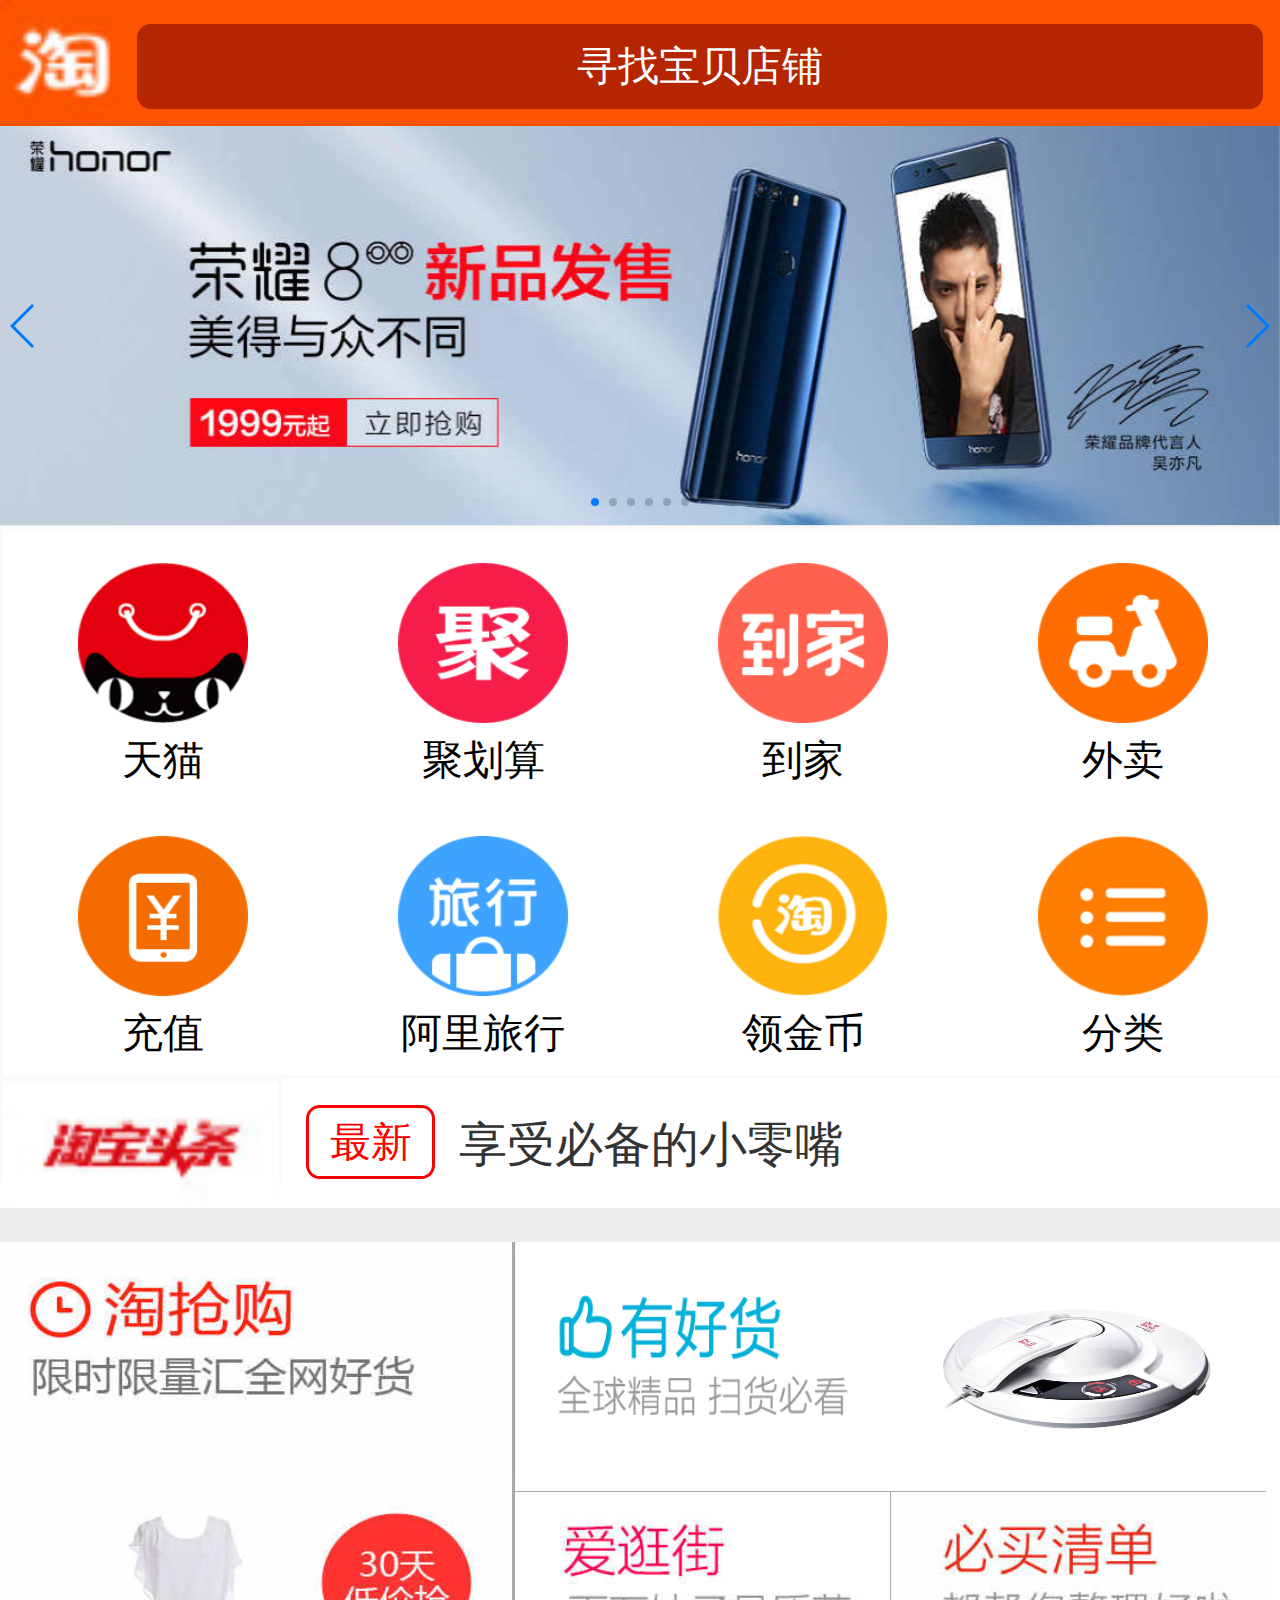
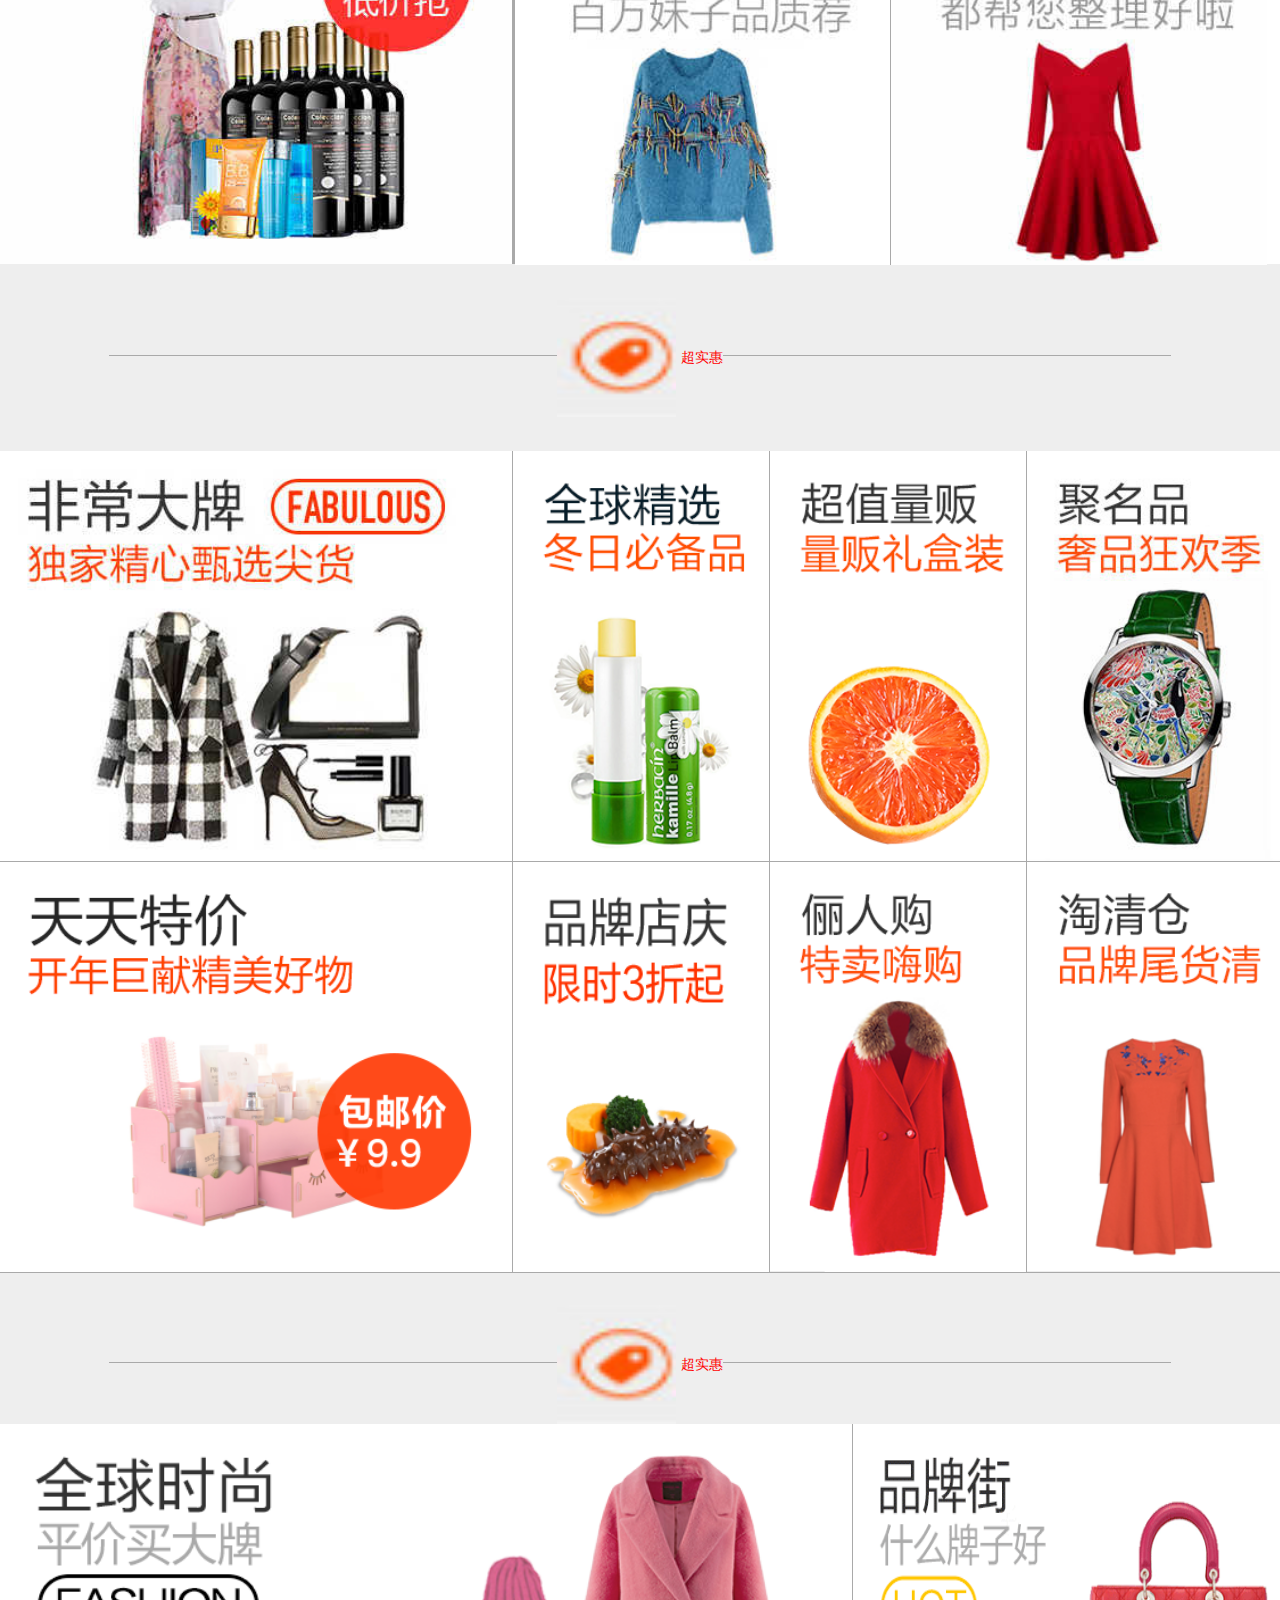
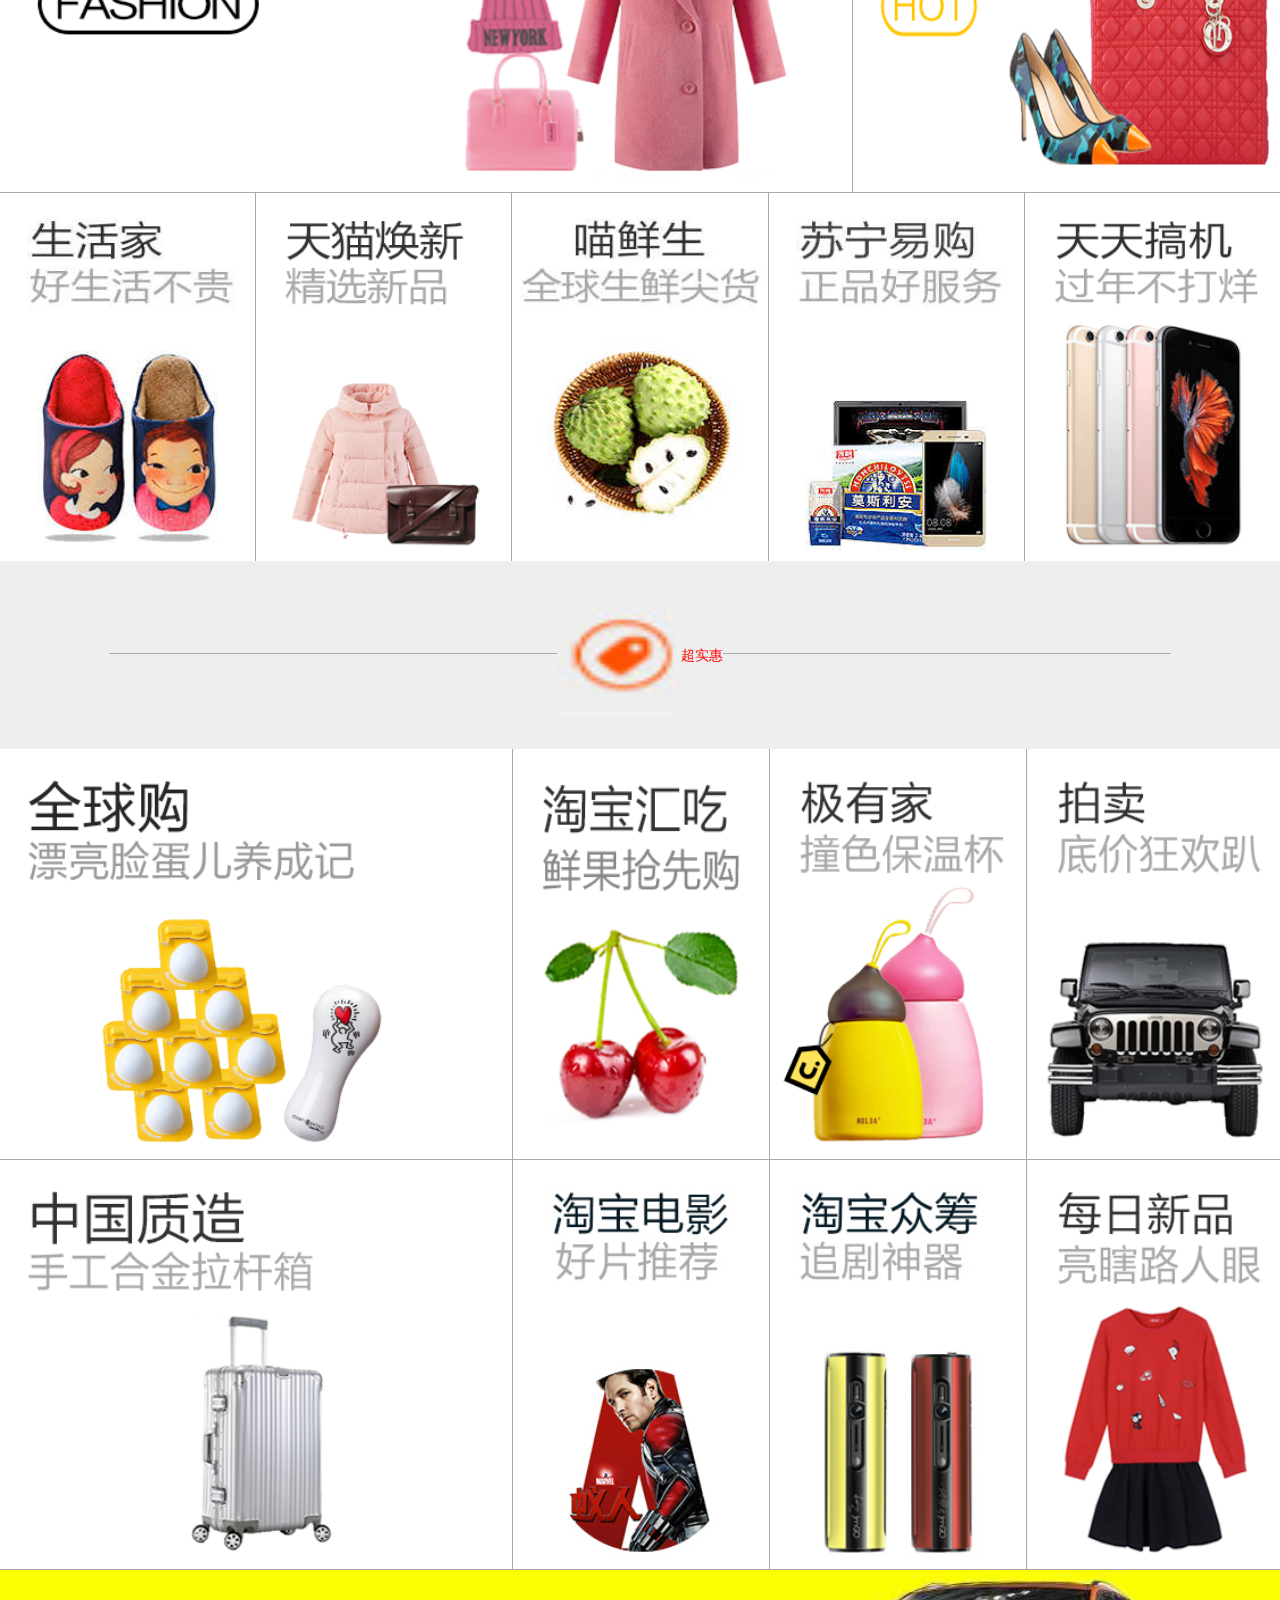
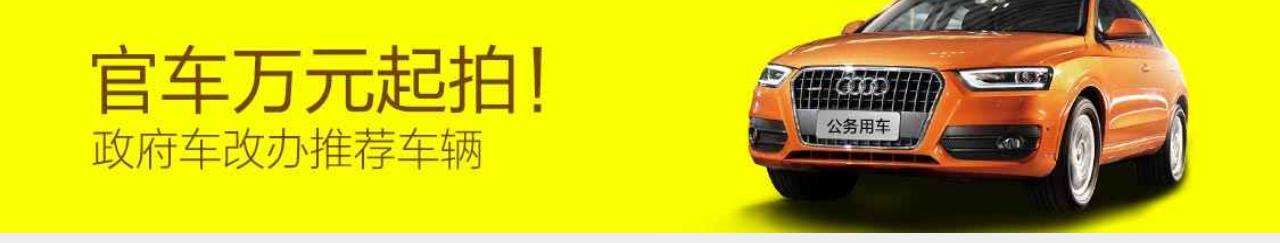
<file: taobaoshouji/index.html>
<!DOCTYPE html>
<html>
	<head>
		<meta charset="utf-8" />
		<meta name="viewport" content="width=device-width,initial-scale=1.0,user-scalable=no" />
		<title></title>
		<link rel="stylesheet" type="text/css" href="css/new_file.css"/>
		<link rel="stylesheet" type="text/css" href="css/swiper-3.3.1.min.css"/>
	</head>
	<body>
	<body>
		<header class="head">
			<img class="pull-left" src="images/a_03.png"/>
			<input class="pull-left"  type="text" value="寻找宝贝店铺" />
		</header>
		<div class="banner swiper-container">
			<div class="swiper-wrapper">
		        <div class="swiper-slide">
		            <img src="img/1.jpg">
		        </div>
		        <div class="swiper-slide">
		            <img src="img/2.jpg">
		        </div>
		        <div class="swiper-slide">
		            <img src="img/3.jpg">
		        </div>
		        <div class="swiper-slide">
		            <img src="img/4.jpg">
		        </div>
		        <div class="swiper-slide">
		            <img src="img/5.jpg">
		        </div>
		        <div class="swiper-slide">
		            <img src="img/6.jpg">
		        </div>
   			 </div>
   			  <div class="swiper-pagination"></div>
				<div class="swiper-button-prev"></div>
				<div class="swiper-button-next"></div>
		</div>
		<div class="nav">
			<div class="nav-top">
				<ul>
					<li>
						<a href="#">
						<img src="images/r1.png"/>
						</a>
						<p>天猫</p>
					</li>
					<li>
						<a href="#">
						<img src="images/r2.png"/>
						</a>
						<p>聚划算</p>
					</li>
					<li>
						<a href="#">
						<img src="images/r3.png"/>
						</a>
						<p>到家</p>
					</li>
					<li>
						<a href="#">
						<img src="images/r4.png"/>
						</a>
						<p>外卖</p>
					</li>
					<li>
						<a href="#">
						<img src="images/r5.png"/>
						</a>
						<p>充值</p>
					</li>
					<li>
						<a href="#">
						<img src="images/r6.png"/>
						</a>
						<p>阿里旅行</p>
					</li>
					<li>
						<a href="#">
						<img src="images/r7.png"/>
						</a>
						<p>领金币</p>
					</li>
					<li>
						<a href="#">
						<img src="images/r8.png"/>
						</a>
						<p>分类</p>
					</li>
				</ul>
			</div>
			<div class="nav-bottom">				
				<div class="nav-bottom-l pull-left">
					<img src="images/c_08.png"/>
				</div>
				<div class="nav-bottom-r pull-left">
					<span class="pull-left">最新</span>
					<a class="pull-left" href="#">享受必备的小零嘴</a>
				</div>
			</div>
		</div>
		<div class="buy">
			<div class="buy-left pull-left">
				<img src="images/q.jpg"/>
			</div>
			<div class="buy-right pull-left">
				<div class="but-right-t">
					<img src="images/q1.png"/>
					<img src="images/q2.jpg"/>
				</div>
				<div class="but-right-b">
					<img src="images/q3.jpg"/>
					<img src="images/q4.jpg"/>
				</div>
			</div>
		</div>
		<div class="mid">
			<div class="mid-left">
				
			</div>
			<img src="images/w_09.png"/>
			<span>超实惠</span>
			<div class="mid-right">
				
			</div>
		</div>
		<div class="brand">
			<div class="brand-top">
				<img src="images/p1.jpg"/>
				<img src="images/p3.png"/>
				<img src="images/p4.png"/>
				<img src="images/p5.png"/>
			</div>
			<div class="brand-top">
				<img src="images/p2.png"/>
				<img src="images/p6.png"/>
				<img src="images/p7.png"/>
				<img src="images/p8.png"/>
			</div>
		</div>
		<div class="mid">
			<div class="mid-left">
				
			</div>
			<img src="images/w_09.png"/>
			<span>超实惠</span>
			<div class="mid-right">
				
			</div>
		</div>
		<div class="good">
			<div class="good-top">
				<img src="images/n1.png"/>
				<img src="images/n2.png"/>
			</div>
			<div class="good-bottom">
				<img src="images/n3.jpg"/>
				<img src="images/n4.png"/>				
				<img src="images/n5.jpg"/>
				<img src="images/n6.jpg"/>
				<img src="images/n7.png"/>
			</div>
		</div>
		<div class="mid">
			<div class="mid-left">
				
			</div>
			<img src="images/w_09.png"/>
			<span>超实惠</span>
			<div class="mid-right">
				
			</div>
		</div>
		<div class="brand">
			<div class="brand-top">
				<img src="images/m1.png"/>
				<img src="images/m2.png"/>
				<img src="images/m3.png"/>
				<img src="images/m4.png"/>
			</div>
			<div class="brand-top">
				<img src="images/m5.png"/>
				<img src="images/m6.png"/>
				<img src="images/m7.png"/>
				<img src="images/m8.png"/>
			</div>
			<div class="car">
				<img src="images/che.jpg"/>
			</div>
		</div>
		<script src="js/swiper-3.3.1.min.js"></script>
		<script src="js/jquery-3.0.0.js"></script>
	<script>
        window.onload = function () {
            document.documentElement.style.fontSize = innerWidth/10  +"px";
            window.addEventListener("resize",function(){
                document.documentElement.style.fontSize = innerWidth/10  + "px";
            },false)
        }
		var mySwiper = new Swiper('.swiper-container',{
			effect : 'cube',
			cube:{
				shadow:false
			},
	       autoplay: 1500,   //自动轮播参数
	       pagination: '.swiper-pagination',   //分页器class
	       loop:true,   //无限循环
	       nextButton: '.swiper-button-next',
		   prevButton: '.swiper-button-prev'

   			 })
    </script>
	</body>
</html>
</file>
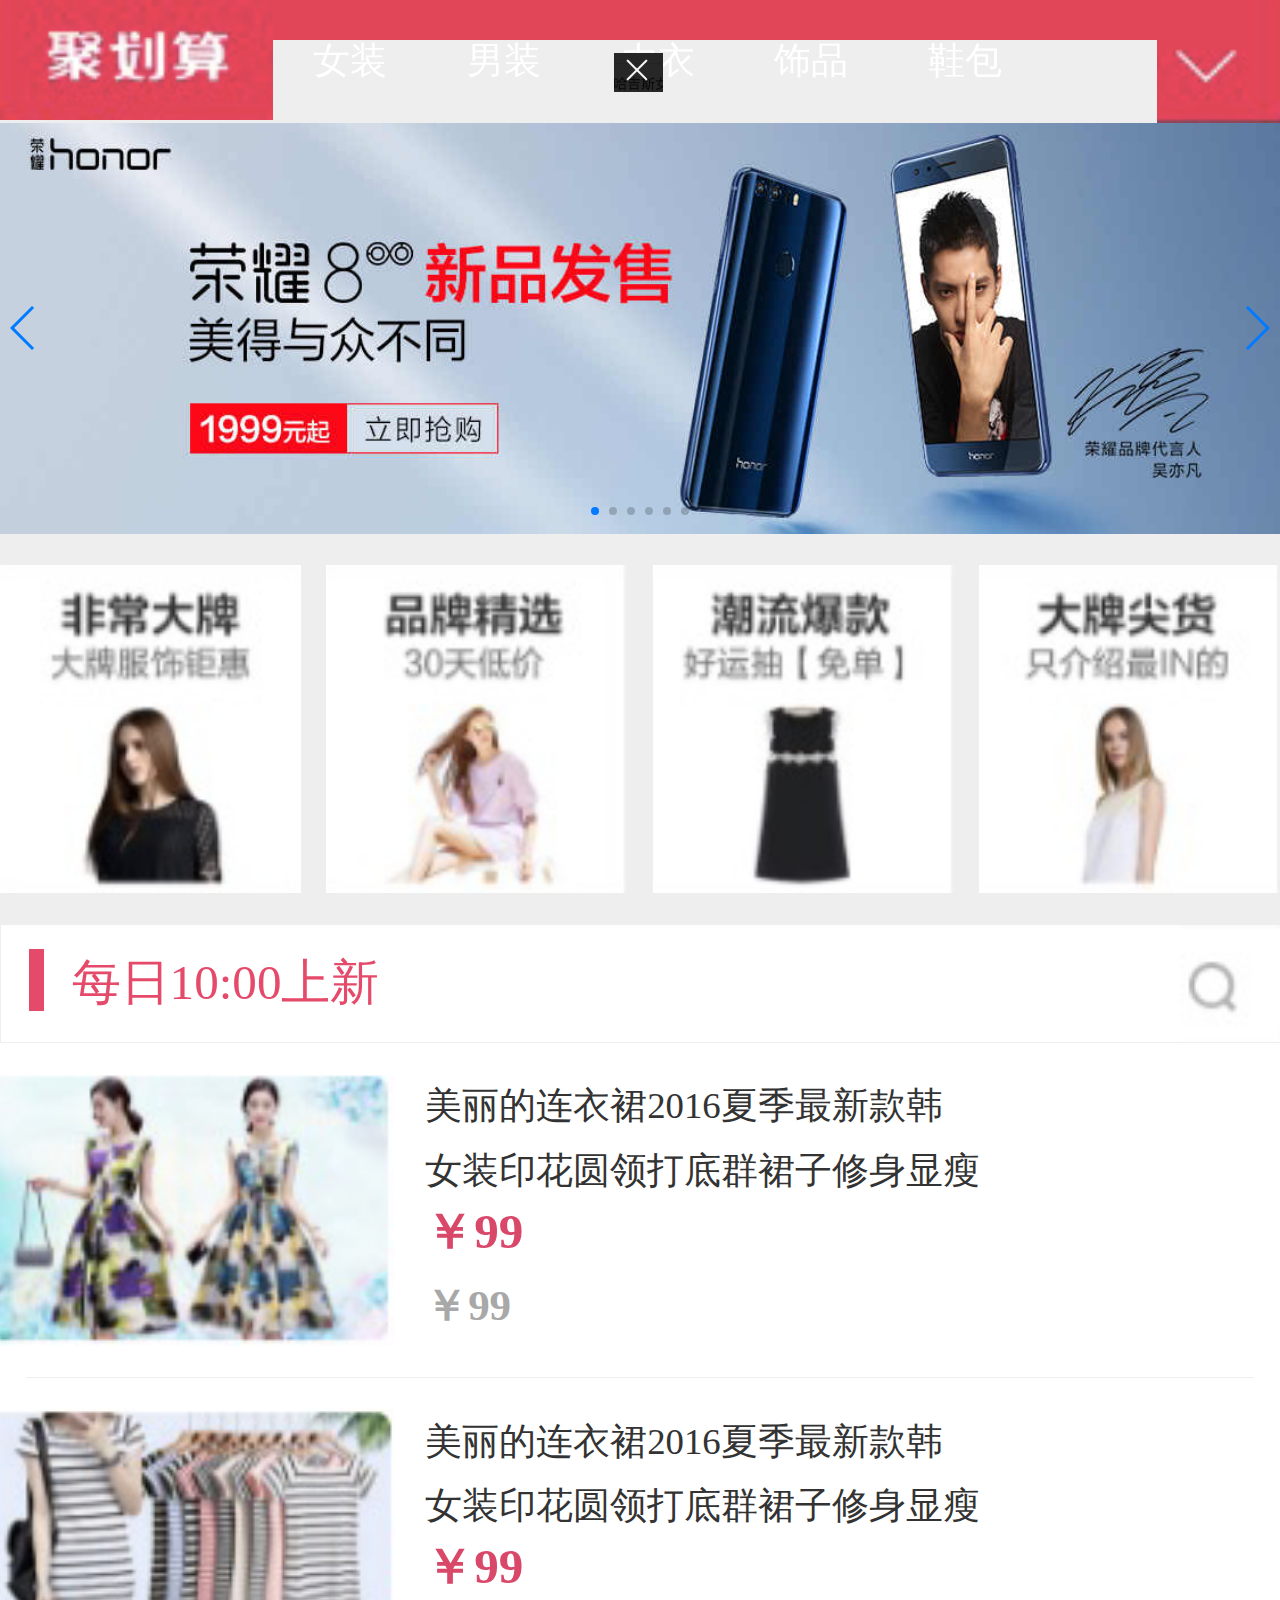
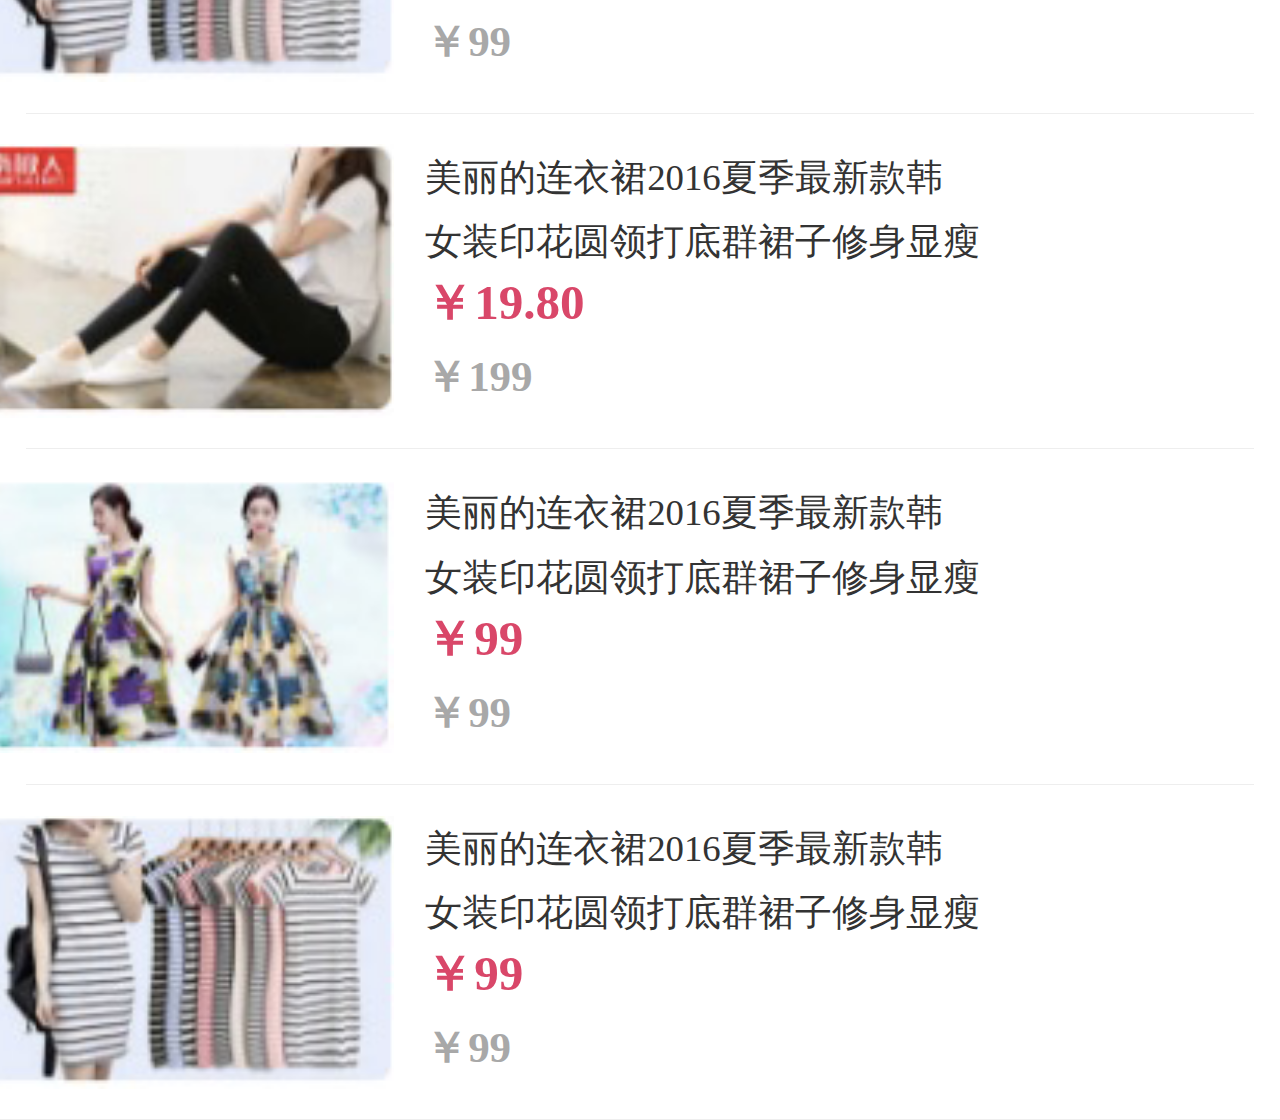
<file: taobaoshouji/聚划算.html>
<!DOCTYPE html>
<html>
	<head>
		<meta charset="UTF-8">
		<meta name="viewport" content="width=device-width,initial-scale=1.0,user-scalable=no" />
		<title></title>
		<link rel="stylesheet" type="text/css" href="css/聚划算.css"/>
		<link rel="stylesheet" type="text/css" href="css/swiper-3.3.1.min.css"/>
	</head>
	<body>
		<div class="slider">
				<ul class="slider-top">
					<li>女装</li>
					<li>男装</li>
					<li>鞋包</li>
					<li>内衣</li>
					<li>饰品</li>
					<li>运动</li>
					<li>美妆</li>
					<li>童装</li>
					<li>食品</li>
					<li>母婴</li>
					<li>百货</li>
					<li>汽车</li>
					<li>家电</li>
					<li>数码</li>
					<li>家装</li>
					<li>家纺</li>
				</ul>
				<ul class="slider-bottom">
					<li>全球精选</li>
					<li>品牌团</li>
					<li>量贩团</li>
					<li>聚名品</li>
					<li>旅游团</li>
					<li>俪人购</li>
					<li>抢优惠</li>
					<li>抽免单</li>
					<li>抢红包</li>
				</ul>
				<div class="picture">
					<img src="images/images/close_03.png"/>
				</div>
				
			</div>
		<div class="fixed">
			
		</div>
		<header class="head">
			<img class="pull-left" src="images/images/jlogo_03.png"/>
			<ul class="ul pull-left">
				<li><a href="#">女装</a></li>
				<li><a href="#">男装</a></li>
				<li><a href="#">内衣</a></li>
				<li><a href="#">饰品</a></li>
				<li><a href="#">鞋包</a></li>
			</ul>
			<img id="dis" src="images/images/jl_03.png"/>
			
		</header>
		<div class="banner swiper-container">
			<div class="swiper-wrapper">
		        <div class="swiper-slide">
		            <img src="img/1.jpg">
		        </div>
		        <div class="swiper-slide">
		            <img src="img/2.jpg">
		        </div>
		        <div class="swiper-slide">
		            <img src="img/3.jpg">
		        </div>
		        <div class="swiper-slide">
		            <img src="img/4.jpg">
		        </div>
		        <div class="swiper-slide">
		            <img src="img/5.jpg">
		        </div>
		        <div class="swiper-slide">
		            <img src="img/6.jpg">
		        </div>
   			 </div>
   			  <div class="swiper-pagination"></div>
				<div class="swiper-button-prev"></div>
				<div class="swiper-button-next"></div>
		</div>
		<div class="list">
			<img src="images/images/j1_03.png"/>
			<img src="images/images/j2_03.png"/>
			<img src="images/images/j3_03.png"/>
			
			<img src="images/images/j4_03.png"/>
		</div>
		<div class="leader">
			<p class="pull-left"></p><p class="pull-left">每日10:00上新</p>
			<img class="pull-right" src="images/images/jsearch_07.png"/>
		</div>
		<ul class="main">
			<li>
				<img class="pull-left" src="images/images/pic1_03.png"/>
				<div class="main-left pull-left">
					<p>美丽的连衣裙2016夏季最新款韩</p>
					<p>女装印花圆领打底群裙子修身显瘦</p>
					<h3>￥99</h3>
					<h4>￥99</h4>
					<div class="shadow">
						
					</div>
				</div>
			</li>
			<li>
				<img class="pull-left" src="images/images/pic2_03.png"/>
				<div class="main-left pull-left">
					<p>美丽的连衣裙2016夏季最新款韩</p>
					<p>女装印花圆领打底群裙子修身显瘦</p>
					<h3>￥99</h3>
					<h4>￥99</h4>
					<div class="shadow">
						
					</div>
				</div>
			</li>
			<li>
				<img class="pull-left" src="images/images/pic3_03.png"/>
				<div class="main-left pull-left">
					<p>美丽的连衣裙2016夏季最新款韩</p>
					<p>女装印花圆领打底群裙子修身显瘦</p>
					<h3>￥19.80</h3>
					<h4>￥199</h4>
					<div class="shadow">
						
					</div>
				</div>
			</li>
			<li>
				<img class="pull-left" src="images/images/pic1_03.png"/>
				<div class="main-left pull-left">
					<p>美丽的连衣裙2016夏季最新款韩</p>
					<p>女装印花圆领打底群裙子修身显瘦</p>
					<h3>￥99</h3>
					<h4>￥99</h4>
					<div class="shadow">
						
					</div>
				</div>
			</li>
			<li>
				<img class="pull-left" src="images/images/pic2_03.png"/>
				<div class="main-left pull-left">
					<p>美丽的连衣裙2016夏季最新款韩</p>
					<p>女装印花圆领打底群裙子修身显瘦</p>
					<h3>￥99</h3>
					<h4>￥99</h4>
					<div class="shadow">
						
					</div>
				</div>
			</li>
		</ul>
		<script src="js/swiper-3.3.1.min.js"></script>
		<script src="js/jquery-3.0.0.js"></script>
		<script>
			window.onload = function () {
            document.documentElement.style.fontSize = innerWidth/10  +"px";
            window.addEventListener("resize",function(){
                document.documentElement.style.fontSize = innerWidth/10  + "px";
            },false)
        }
			
			var mySwiper = new Swiper('.swiper-container',{
	       autoplay: 1500,   //自动轮播参数
	       pagination: '.swiper-pagination',   //分页器class
	       loop:true,   //无限循环
	       nextButton: '.swiper-button-next',
		   prevButton: '.swiper-button-prev'

   			})
			
			var a=true;
			$("#dis").click(function(){
				console.log(10)
				if (a) {
					$(".slider").animate({top:40},1000)
					.css({position:"fixed",top:"40px",left:"0px"});
					a=false;
					
				}else{
					$(".slider").show().animate({top:-1000},1000)
					.css({position:"absolute",top:-1000,left:"0px"});
					a=true;
				}
				
			})
			$(".slider img").click(function(){
				$(".slider").css("top","-1000px");
				a=true;
			})
			
			
			
			
			
//			
//				(function () {
//
//  document.addEventListener('DOMContentLoaded', function () {
//
//      var html = document.documentElement;
//
//      var windowWidth = html.clientWidth;
//
//      html.style.fontSize = windowWidth / 6.4 + 'px';
//      // 等价于html.style.fontSize = windowWidth / 640 * 100 + 'px';
//
// }, false);
//})();

		</script>
		  
	</body>
</html>
</file>
<file: taobaoshouji/css/new_file.css>
*{
	margin: 0;
	padding: 0;
}
body{
	overflow-x: hidden;
	font-size: 0.32rem;
	background: #EEEEEE;
}
.pull-left {
	float: left;
}
.pull-right {
	float: right;
}

.ul {
	list-style: none;
}

.ul li {
	float: left;
}

.ul li a {
	text-decoration: none;
}

.head{
	width:10.0rem;
	height: 0.986667rem;
	line-height: 0.986667rem;
	background: #FE5400;
}
.head img{
	width: 0.906667rem;
	height: 0.96rem;
}
.head input{
    width: 8.8rem;
	height: 0.666667rem;
	color: white;
	text-align: center;
	font-size: 0.32rem;
	background: #B52500;
	border: none;
	border-radius: 0.106667rem;
	margin-top: 0.186667rem;
	margin-left: 0.16rem;
}
.banner{
	width:10.0rem ;
	height: 3.12rem;
}
/*.swiper-container ,.swiper-wrapper,.swiper-slide{
	width:10.0rem ;
	height: 3.12rem;			   
}
.swiper-container,.swiper-wrapper,.swiper-slide img{
	width:10.0rem ;
	height: 3.12rem;			   
}  */
.swiper-container {                          
         width: 100%; 
         /*height: 100%;*/                                        
      }   
 /*.swiper-container img{
 	width: 100%; 
    height: 100%; 
 }                                          */
.banner img{
	width:100%;
	height:100%;
}
.nav{
	width: 10rem;
	height:5.333333rem ;
	background: white;
}
.nav-top{
	width: 10rem;
	height: 4.266667rem;
	border: 0.026667rem solid #F9F9F9;
}
.nav-top ul{
	margin-top: 0.266667rem;
	list-style: none;
	width: 10rem;
	height: 4.266667rem;
	display: flex;
	flex-wrap: wrap;
}
.nav-top ul img{
	width: 1.333333rem;
	height: 1.253333rem;
}
.nav-top ul li{
	width: 2.5rem;
	height: 2.13333335rem;
	text-align: center;
}
.nav-bottom{
	width: 10rem;
	height: 1.04rem;
	
}
.nav-bottom-l{
	width: 2.16rem;
	height: 0.773333rem;
	border: 0.026667rem solid #F9F9F9;

}
.nav-bottom-l img{
	width: 2.16rem;
	height: 0.773333rem;
	margin-top: 0.213333rem;
}
.nav-bottom-r{
	width: 7rem;
	height: 1.04rem;
	line-height: 1.04rem;
}
.nav-bottom-r span{
	display: block;
	width: 0.96rem;
	height: 0.533333rem;
	text-align: center;
	line-height: 0.533333rem;
	border: 0.026667rem solid red;
	color: red;
	border-radius: 0.106667rem;
	margin-top: 0.213333rem;
	margin-left: 0.186667rem;
}
.nav-bottom-r a{
	text-decoration: none;
	color: #333;
	font-size: 0.373333rem;
	margin-left: 0.186667rem;
}
.buy{
	width: 10rem;
	height: 4.853333rem;
	background: white;
	margin-top: 0.266667rem;
}
.buy-left{
	width: 4.0rem;
	height: 4.853333rem;
	border-right: 0.026667rem solid darkgrey;
}
.buy-left img{
	width: 100%;
	height: 100%;
}
.buy-right{
	width: 5.866667rem;
	height: 4.853333rem;
	/*border: 0.026667rem solid black;*/
	/*box-sizing: border-box;*/

}
.but-right-t{
	width: 100%;
	height: 40%;
	display: flex;
	border-bottom: 1px solid darkgrey;

}
.but-right-t img{
	width: 50%;
	height: 100%;
	
}
.but-right-b{
	width: 100%;
	height: 60%;
	display: flex;
	box-sizing: border-box;
} 
.but-right-b img{
	width: 50%;
	height: 100%;
} 
.but-right-b img:nth-child(1){
	border-right: 1px solid darkgrey;

}
.mid{
	width: 10rem;
	height: 0.933333rem;
	line-height: 0.933333rem;
	margin-top: 0.266667rem;
	display: flex;
	justify-content: center;
}
.mid .mid-left{
	width: 35%;
	height: 48%;
	border-bottom: 1px solid darkgrey;
}
.mid .mid-right{
	width: 35%;
	height: 48%;
	border-bottom: 1px solid darkgrey;
}
.mid img{
	width: 0.933333rem;
	height: 100%;
}
.mid span{
	color: red;
	font-size: 14px;
	margin-left: 5px;
}
.brand{
	width: 10rem;
	height: 6.4rem;
	background: white;
	margin-top: 0.266667rem;
	box-sizing: border-box;
}
.brand-top{
	height: 50%;
	width: 10rem;
	display: flex;
	border-bottom: 1px solid darkgrey;
}
.brand-top img{
	width: 20%;
	height: 100%;
	border-right: 1px solid darkgrey;
}
.brand-top img:first-child{
	width: 40%;
	height: 100%;
}
.brand-top img:last-child{
	border: none;
}
.good{
	width: 10rem;
	height: 5.76rem;
	background: white;
	box-sizing: border-box;
}
.good-top{
	width: 10rem;
	height: 50%;
	display: flex;
	box-sizing: border-box;
	border-bottom: 1px solid darkgrey;
}
.good-top img{
	width: 33.33%;
	height: 100%;
}
.good-top img:first-child{
	width: 66.66%;
	height: 100%;
	border-right: 1px solid darkgrey;
	display: flex;
	
}
.good-bottom{
	width: 10rem;
	height: 50%;
	display: flex;
	box-sizing: border-box;
}
.good-bottom img{
	width: 20%;
	height: 100%;
	border-right: 1px solid darkgrey;
}
.good-bottom img:last-child{
	border: none;
}
.car{
	width: 10rem;
	height: 2.053333rem;
	border-right: 1px solid darkgrey;
}
.car img{
	width: 100%;
	height: 100%;
}
</file>
<file: taobaoshouji/css/聚划算.css>
body{
	font-size:0.28777rem;
	color: #333333;
	background: #EEEEEE;
	padding-top: 0.959233rem;
}
.slider{
	z-index: 10000;
	width: 10rem;
	height: 100%;
	background: rgba(0,0,0,0.8333);
/*	display: none;*/
    top: -100%;
	position: absolute;
}
.slider .slider-top{
	list-style: none;
	width: 10rem;
	height: 40%;
	display: flex;
	flex-wrap: wrap;
	margin-top: 40px;
}
.slider .slider-top li{
	width: 2.5rem;
	height: 25%;
	color: white;
	font-size: 0.383693rem;
	line-height: 25%;
	text-align: center;
	font-weight: bold;
}
.slider .slider-bottom{
	width: auto;
	height: auto;
	list-style: none;
	color: white;
	font-size: 0.383693rem;
	text-align: center;
	font-weight: bold;
	width: 7.841727rem;
	height: 4.316547rem;
	display: flex;
	flex-wrap: wrap;
	margin: 0 auto;
	justify-content: space-between;
}
.slider .slider-bottom li{
	width: 25%;
	height: 15%;
	border: 1px solid lightgrey;
	line-height:161.3% ;
}
.slider img{
	margin-left: 4.796163rem;
}
/*.fixed{
	position: absolute;
	width: 10rem;
	height: 0.959233rem;
	left: 0rem;
	bottom: 0rem;
	background: rgba(0,0,0,0.5);
}*/
*{
	margin: 0;
	padding: 0;
}
.pull-left {
	float: left;
}
.pull-right {
	float: right;
}

.ul {
	list-style: none;
}

.ul li {
	float: left;
}

.ul li a {
	text-decoration: none;
}
.head{
	width: 10rem;
	height:40px;
	background: #E14658;
	line-height: 0.959233rem;
	position: fixed;
	top: 0px;
	left: 0px;
	z-index: 999;
}
.head img:nth-of-type(1){
	width:2.134293rem ;
	height: 0.935252rem;
	/*width: 90px;
	height: 38px;*/
}
.head ul{
	width: 6.906475rem;
	height: 0.959233rem;
}
.head ul a{
	color: white;
}
.head ul li{
	margin: 0px 0.311751rem;
}
.head ul li:hover{
	border-bottom:0.119904rem solid white;
}
.head img:nth-of-type(2){
	float: right;
	width:0.959233rem;
	height: 0.959233rem;
	/*width: 39px;
	height: 39px;*/
}

.banner{
	width:100%;
	height:3.213429rem;
}
.swiper-container{

	width:100%;
	height:3.213429rem;
}
.swiper-container img{
	width:100%;
	height:100%;
}
.list{
	width: 10rem;
	height: 2.565947rem;
	display: flex;
	justify-content: space-between;
	margin-top: 0.239808rem;
	
}
.list img{
	width: 2.35012rem;
	height: 2.565947rem;
}
.leader{
	width: 10rem;
	height:0.911271rem ;
	line-height:0.911271rem  ;
	background: white;
	margin-top: 0.239808rem;
	border: 1px solid #EEEEEE;
}
.leader img{
	width: 0.791367rem;
	height: 0.911271rem;
}
.leader p:nth-child(1){
	width: 0.119904rem;
	height:0.479616rem ;
	background: #E54A6A;
	margin: 0.191847rem 0.215827rem;
}
.leader p:nth-child(2){
	color: #E54A6A;
	font-size: 0.383693rem;
}
.main{
	width: 10rem;
	height: 13.1rem;
	background: white;
	list-style: none;
}
.main li{
	width: 9.592326rem;
	height: 2.613909rem;
	border-bottom: 1px solid #EEEEEE;
	margin: 0 auto;
}
.main img{
	margin-top: 0.239808rem;
	width: 3.165468rem;
	height: 2.134293rem;
	margin-left: -0.28777rem;
}
.main-left{
	position: relative;
	height:2.613909rem ;
	min-width: 3rem;
	margin-left: 0.239808rem;
}
.main li p{
	margin-top: 0.311751rem;
	/*font-size: 0.311751rem;*/
}
.main li p:nth-child(2){
     margin-top: 0.119904rem;
}
.main li  h3{
	color: #D94769;
	margin-top:0.023981rem;
	font-size: 0.383693rem;
}
.main li  h4{
	color: #A8A8A8;
	margin-top: 0.095923rem;
	font-size: 0.335731rem;
}
</file>
